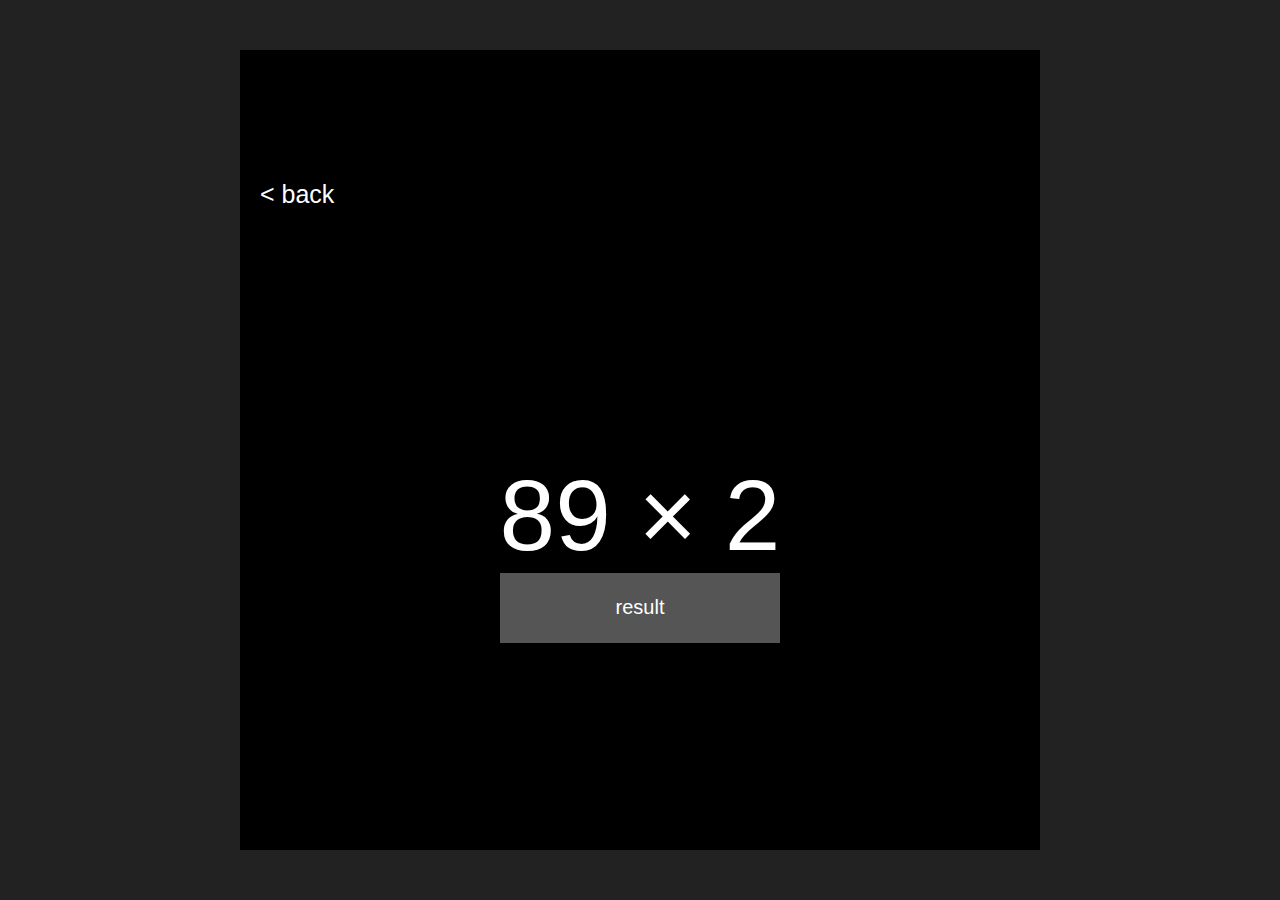
<file: multiplication/index.html>
<!DOCTYPE html>
<html lang="en">
  <head>
    <meta charset="UTF-8">
    <meta name="viewport" content="width=device-width, initial-scale=1.0">
    <meta http-equiv="X-UA-Compatible" content="ie=edge">
    <title>Mental Math</title>
    <link rel="stylesheet" href="./../styles.css">
	  <script src="./script.js" type="module" defer></script>
  </head>
  <body>
    <main>
      <div class="back-button">
        <a href="./../index.html">&lt; back</a>
      </div>
      <div class="number-section">
        <div class="problem">
          <span id="two-digits"></span>
          ×
          <span id="one-digit"></span>
        </div>
        <button id="result-button" class="full-width-button">result</button>
        <div class="spacing-small"></div>
        <span id="result" class="answer">&nbsp;</span>
      </div>
    </main>
  </body>
</html>
</file>
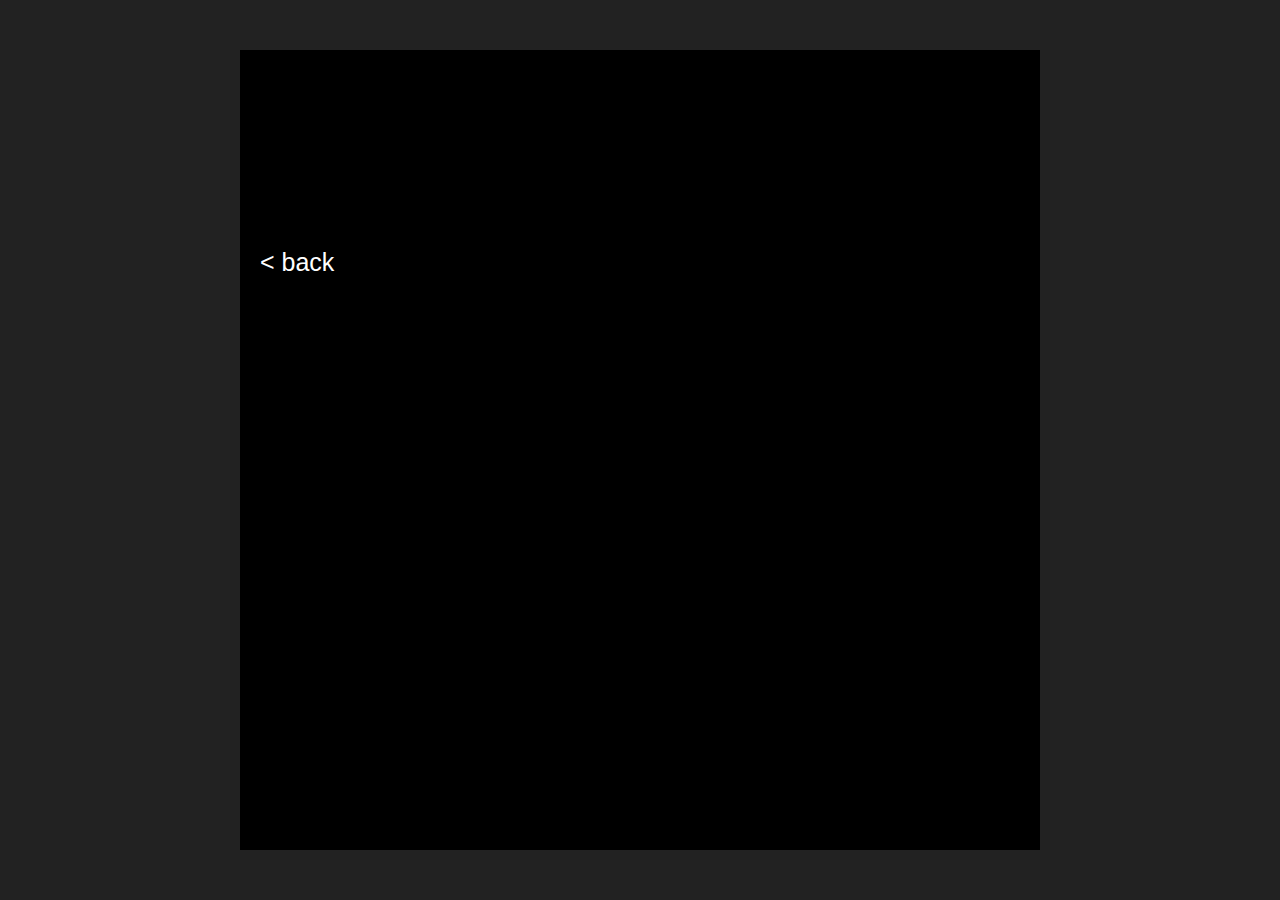
<file: highscores.html>
<!DOCTYPE html>
<html lang="en">
  <head>
    <meta charset="UTF-8">
    <meta name="viewport" content="width=device-width, initial-scale=1.0">
    <meta http-equiv="X-UA-Compatible" content="ie=edge">
    <title>Mental Math</title>
    <link rel="stylesheet" href="styles.css">
	  <script src="scripts/highscores.js" type="module" defer></script>
  </head>
  <body>
    <main>
      <div class="back-button">
        <a href="index.html">&lt; back</a>
      </div>
      <div id="scoreDiv"></div>
    </main>
  </body>
</html>
</file>
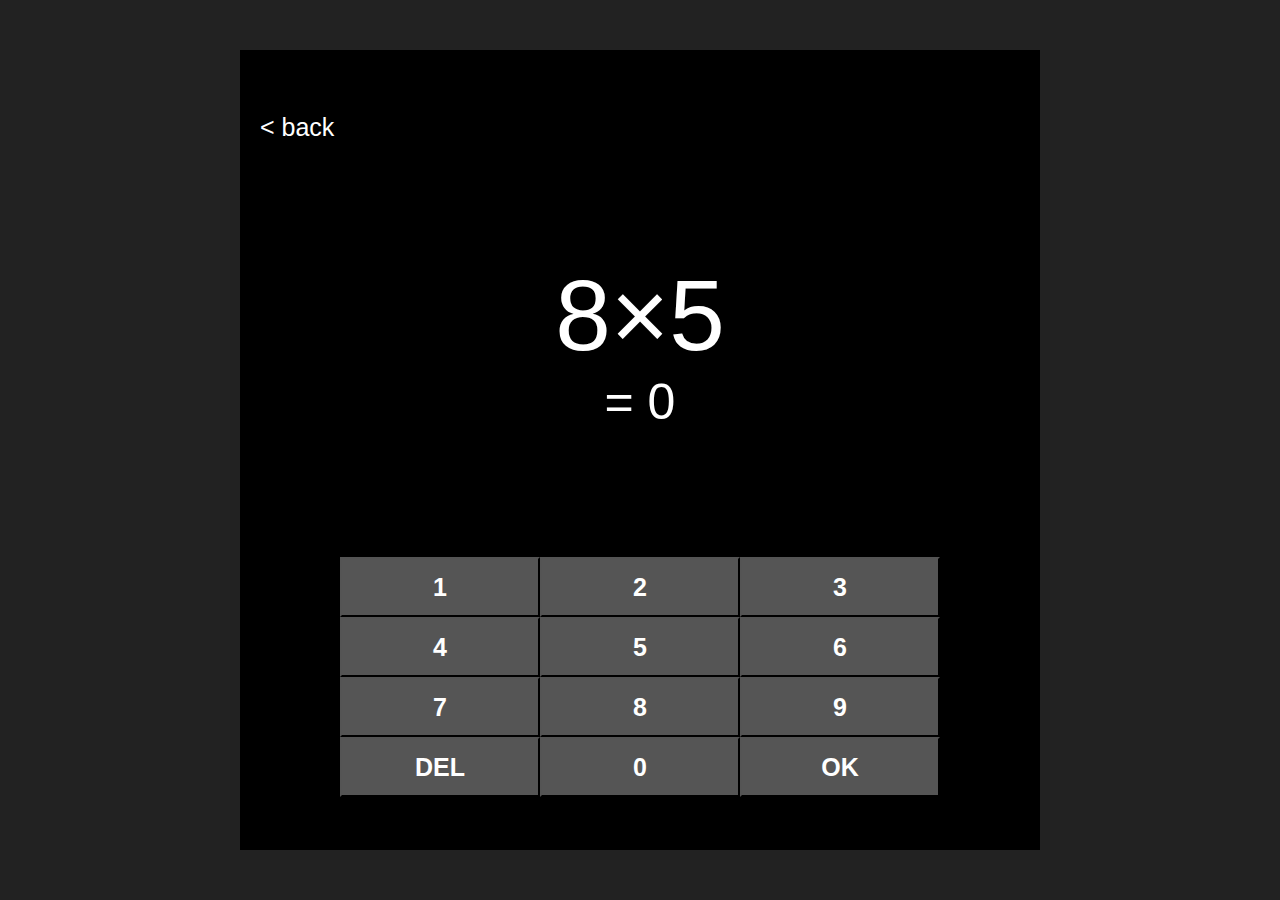
<file: practice-mode.html>
<!DOCTYPE html>
<html lang="en">
  <head>
    <meta charset="UTF-8">
    <meta name="viewport" content="width=device-width, initial-scale=1.0">
    <meta http-equiv="X-UA-Compatible" content="ie=edge">
    <title>Mental Math</title>
    <link rel="stylesheet" href="styles.css">
	  <script src="scripts/practice-mode.js" type="module" defer></script>
  </head>
  <body>
    <main>
      <div class="back-button">
        <a href="index.html">&lt; back</a>
      </div>
      <div class="number-section">
        <div id="problemDiv" class="problem"></div>
        <div id="answerDiv" class="answer">= 0</div>
      </div>
      <div class="number-grid">
        <button id="one">1</button>
        <button id="two">2</button>
        <button id="three">3</button>
        <button id="four">4</button>
        <button id="five">5</button>
        <button id="six">6</button>
        <button id="seven">7</button>
        <button id="eight">8</button>
        <button id="nine">9</button>
        <button id="del">DEL</button>
        <button id="zero">0</button>
        <button id="ok">OK</button>
      </div>
    </main>
  </body>
</html>
</file>
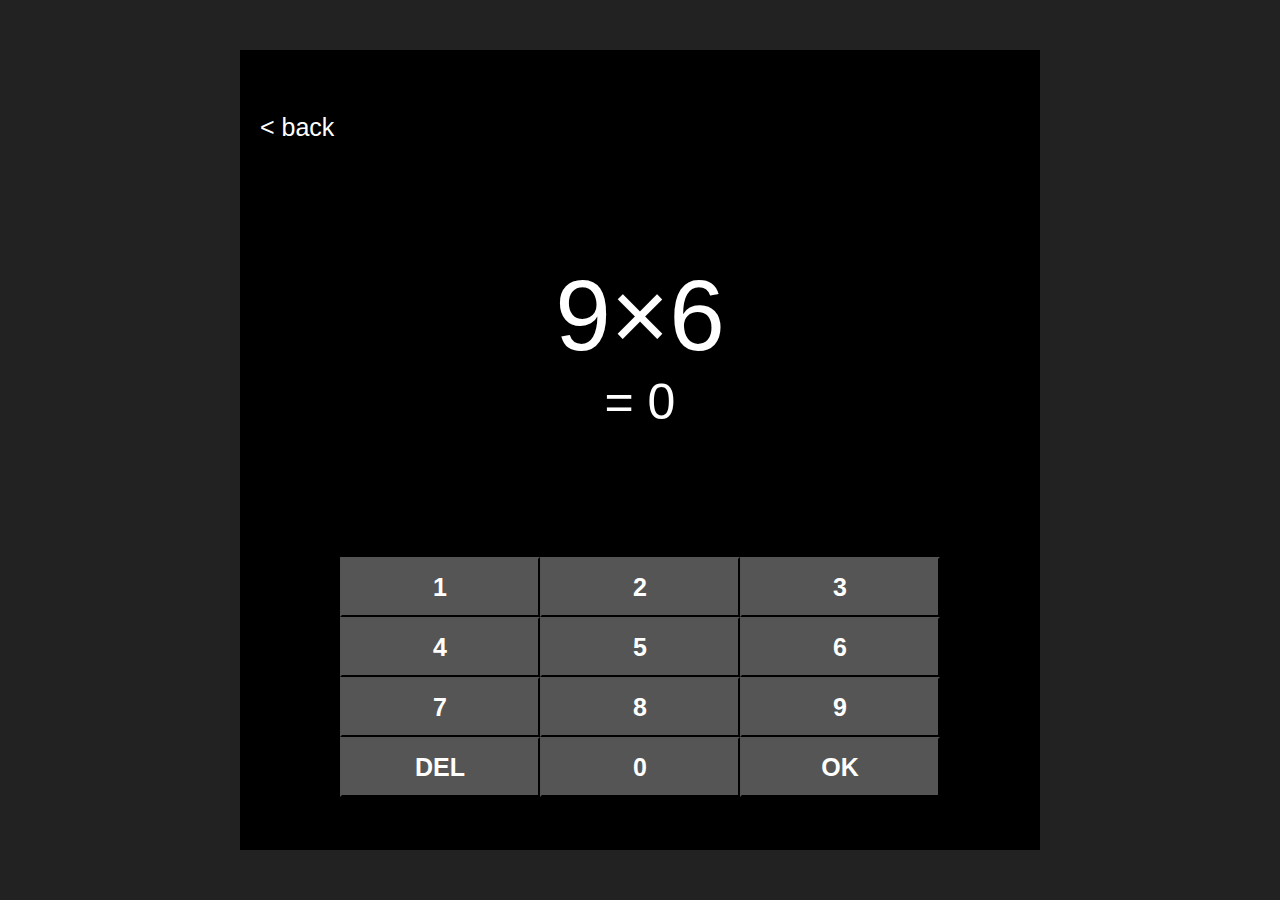
<file: speed-mode.html>
<!DOCTYPE html>
<html lang="en">
  <head>
    <meta charset="UTF-8">
    <meta name="viewport" content="width=device-width, initial-scale=1.0">
    <meta http-equiv="X-UA-Compatible" content="ie=edge">
    <title>Mental Math</title>
    <link rel="stylesheet" href="styles.css">
	  <script src="scripts/speed-mode.js" type="module" defer></script>
  </head>
  <body>
    <main>
      <div class="back-button">
        <a href="index.html">&lt; back</a>
      </div>
      <div class="number-section">
        <div id="problemDiv" class="problem"></div>
        <div id="answerDiv" class="answer">= 0</div>
      </div>
      <div class="number-grid">
        <button id="one">1</button>
        <button id="two">2</button>
        <button id="three">3</button>
        <button id="four">4</button>
        <button id="five">5</button>
        <button id="six">6</button>
        <button id="seven">7</button>
        <button id="eight">8</button>
        <button id="nine">9</button>
        <button id="del">DEL</button>
        <button id="zero">0</button>
        <button id="ok">OK</button>
      </div>
    </main>
  </body>
</html>
</file>
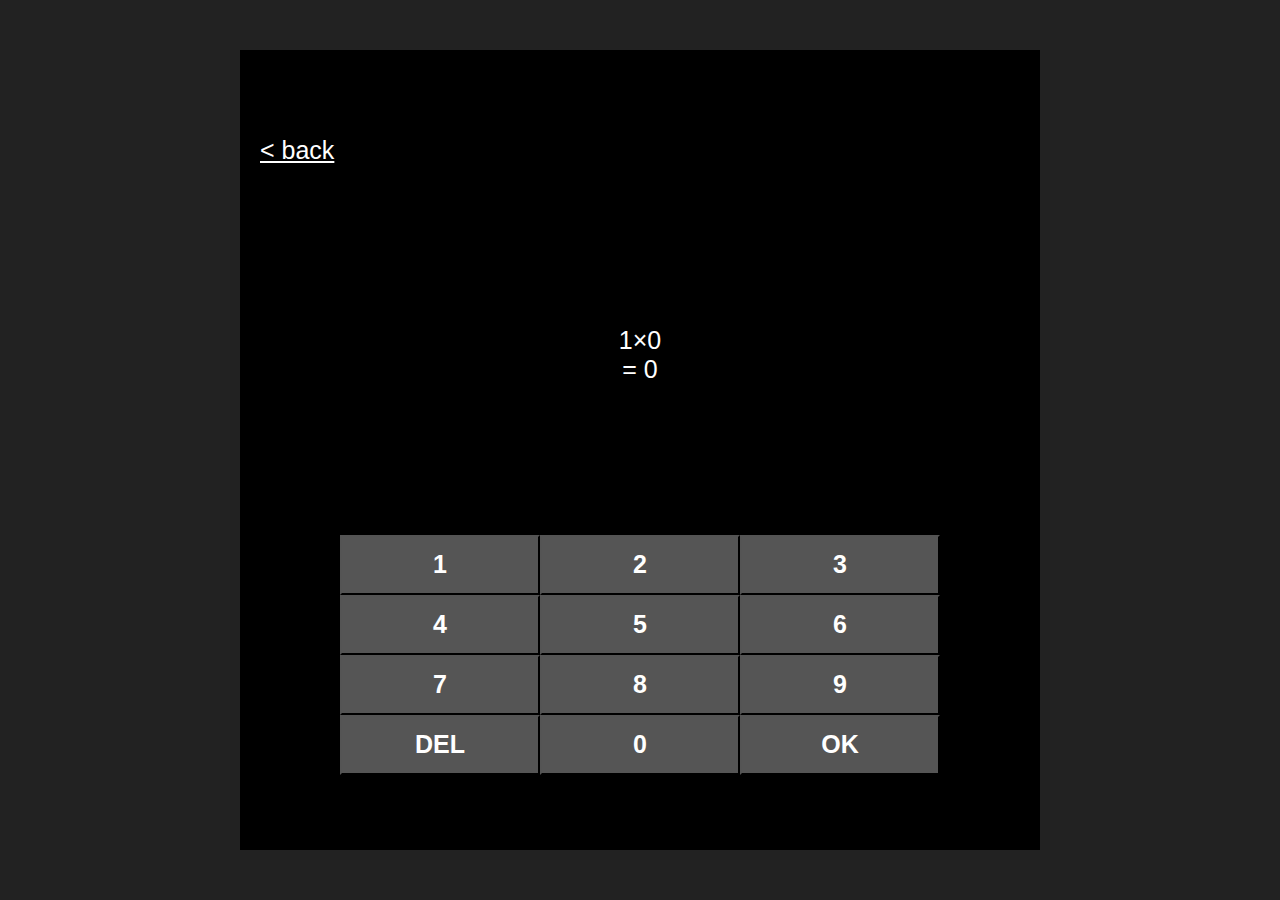
<file: training-mode.html>
<!DOCTYPE html>
<html lang="en">
  <head>
    <meta charset="UTF-8">
    <meta name="viewport" content="width=device-width, initial-scale=1.0">
    <meta http-equiv="X-UA-Compatible" content="ie=edge">
    <title>Mental Math</title>
    <link rel="stylesheet" href="styles.css">
	  <script src="scripts/training-mode.js" type="module" defer></script>
  </head>
  <body>
    <main>
      <a href="index.html" class="back-button">&lt; back</a>
      <div class="number-section">
        <div id="problemDiv"></div>
        <div id="answerDiv">= 0</div>
      </div>
      <div class="number-grid">
        <button id="one">1</button>
        <button id="two">2</button>
        <button id="three">3</button>
        <button id="four">4</button>
        <button id="five">5</button>
        <button id="six">6</button>
        <button id="seven">7</button>
        <button id="eight">8</button>
        <button id="nine">9</button>
        <button id="del">DEL</button>
        <button id="zero">0</button>
        <button id="ok">OK</button>
      </div>
    </main>
  </body>
</html>
</file>
<file: styles.css>
:root {
  --black: black;
  --gray-dark: #222222;
  --gray: #555555;
  --white: white;
  --button-height: 70px;
}

* {
  box-sizing: border-box;
}

body {
  margin: 0;
  font-family: 'Gill Sans', 'Gill Sans MT', Calibri, 'Trebuchet MS', sans-serif;
  display: flex;
  height: 100vh;
  height: 100dvh;
  justify-content: center;
  align-items: center;
  font-size: 25px;
  background-color: var(--gray-dark);
  color: var(--white)
}

main {
  display: flex;
  flex-direction: column;
  align-items: center;
  justify-content: space-around;
  height: 100vh;
  height: 100dvh;
  max-height: 800px;
  width: 100vw;
  max-width: 800px;
  background-color: var(--black)
}
nav {
  display: flex;
  flex-direction: column;
  width: 100vw;
  max-width: 500px;
}

a {
  color: var(--white);
}

nav>a {
  display: block;
  background-color: var(--gray);
  text-align: center;
  height: var(--button-height);
  line-height: var(--button-height);
  margin: 10px 0;
  text-decoration: none;
  width: 100%;
}

button {
  background-color: var(--gray);
  font-size: 20px;
  color: var(--white);
  vertical-align: middle;
  height: var(--button-height);
}





.spacing-small {
  width: 10px;
  height: 10px;
}
.spacing {
  width: 20px;
  height: 20px;
}
.spacing-big {
  width: 30px;
  height: 30px;
}






.full-width-button {
  width: 100%;
  border: none;
}

.back-button {
  width: 100%;
  padding: 10px 20px;
}
.back-button>a {
  text-decoration: none;
}





.problem {
  font-size: 100px;
}

.answer {
  font-size: 50px;
  margin-bottom: 20px;
  text-align: center;
  width: 100%;
}

.number-section {
  display: flex;
  flex-direction: column;
  align-items: center;
}

.number-grid {
  width: 100%;
  max-width: 600px;
  display: grid;
  grid-template-columns: repeat(3, 1fr);
}

.number-grid > button {
  height: 60px;
  font-size: 25px;
  font-weight: bold;
}

.wrong-answer {
  background-color: rgba(255, 0, 0, 0.7);
}

.right-answer {
  background-color: rgba(0, 255, 0, 0.4);
}

.fade-out {
  background-color: var(--black);
  transition: background-color 0.7s;
}
</file>
